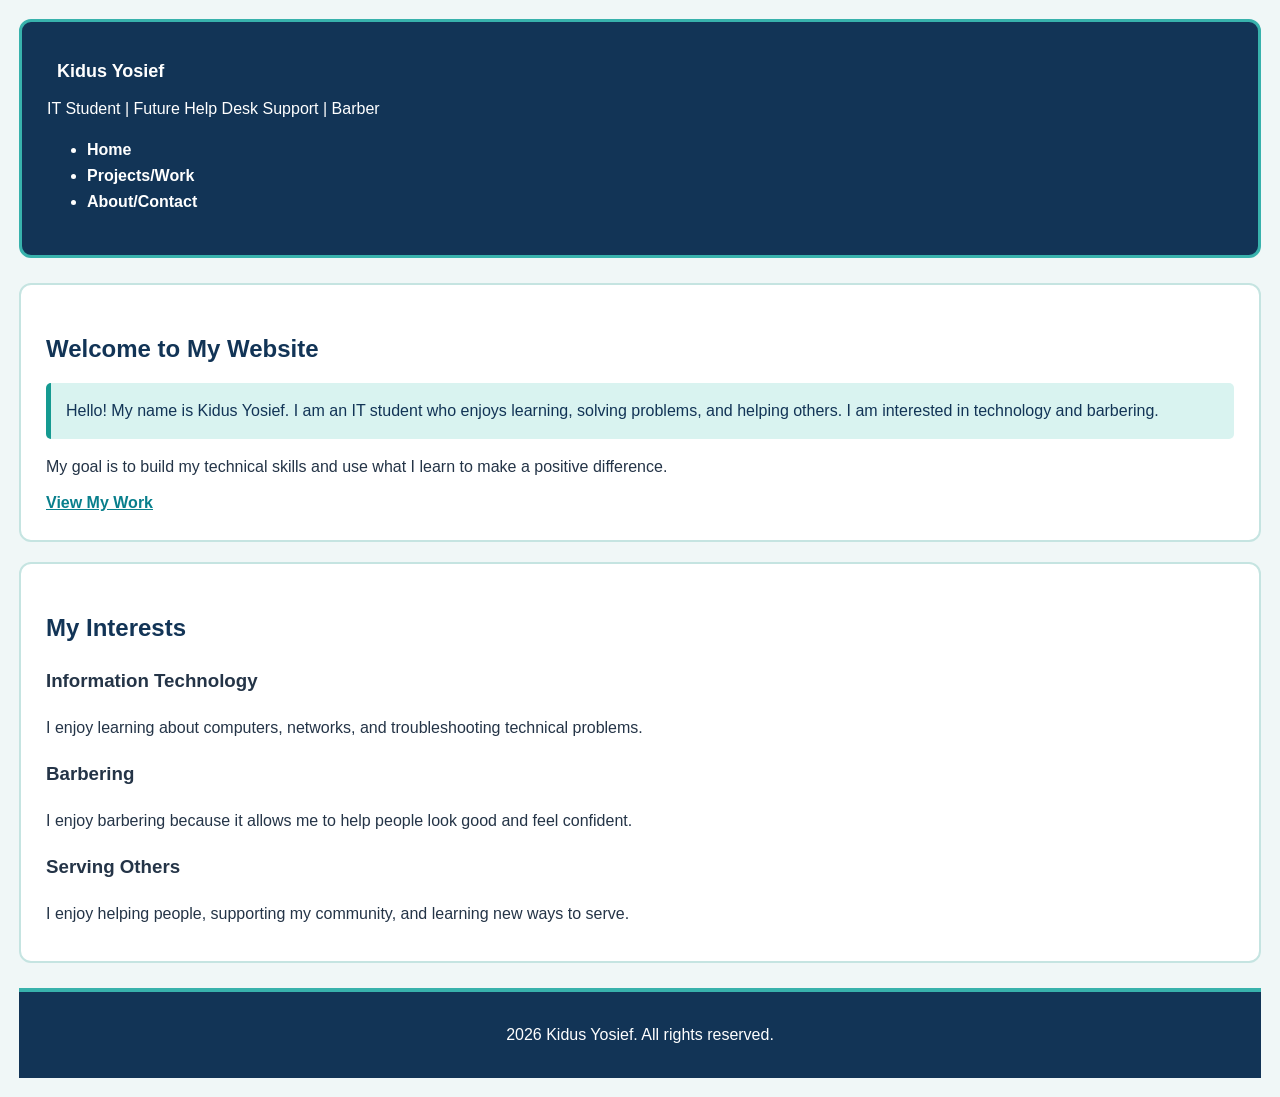
<file: index.html>
<!DOCTYPE html>
<html lang="en">
<head>
    <meta charest="UTF-8">
    <meta name="viewport" content="width=device-width, initial-scale=1.0">
    <title>Kidus Yosief | Home</title>
    <link rel="stylesheet" href="style.css">

</head>
<body>

    <header id="hero">

        <h1>Kidus Yosief</h1>
        <p>IT Student | Future Help Desk Support | Barber</p>

        <nav>
            <ul>
                <li><a href="index.html">Home</a></li>
                <li><a href="projects.html">Projects/Work</a></li>
                <li><a href="about.html">About/Contact</a></li>
            </ul>
        </nav>
    </header>

    <main>
        <section>
            <h2>Welcome to My Website</h2>

            <p class="note">
                Hello! My name is Kidus Yosief. I am an IT student
                who enjoys learning, solving problems, and helping
                others. I am interested in technology and barbering.
            </p>
            <p>
                My goal is to build my technical skills and use
                what I learn to make a positive difference.
            </p>
            <a href="projects.html">View My Work</a>
        </section>

        <section>
            <h2>My Interests</h2>

            <article>
                <h3>Information Technology</h3>
                <p>
                    I enjoy learning about computers, networks,
                    and troubleshooting technical problems.
                </p>
            </article>

            <article>
                <h3>Barbering</h3>
                <p>
                    I enjoy barbering because it allows me to
                    help people look good and feel confident.
                </p>
            </article>

            <article>
                <h3>Serving Others</h3>
                <p>
                    I enjoy helping people, supporting my community,
                    and learning new ways to serve.
                </p>
            </article>
        </section>
    </main>

    <footer>
        <p>2026 Kidus Yosief. All rights reserved.</p>
    </footer>

</body>
</html>
</file>
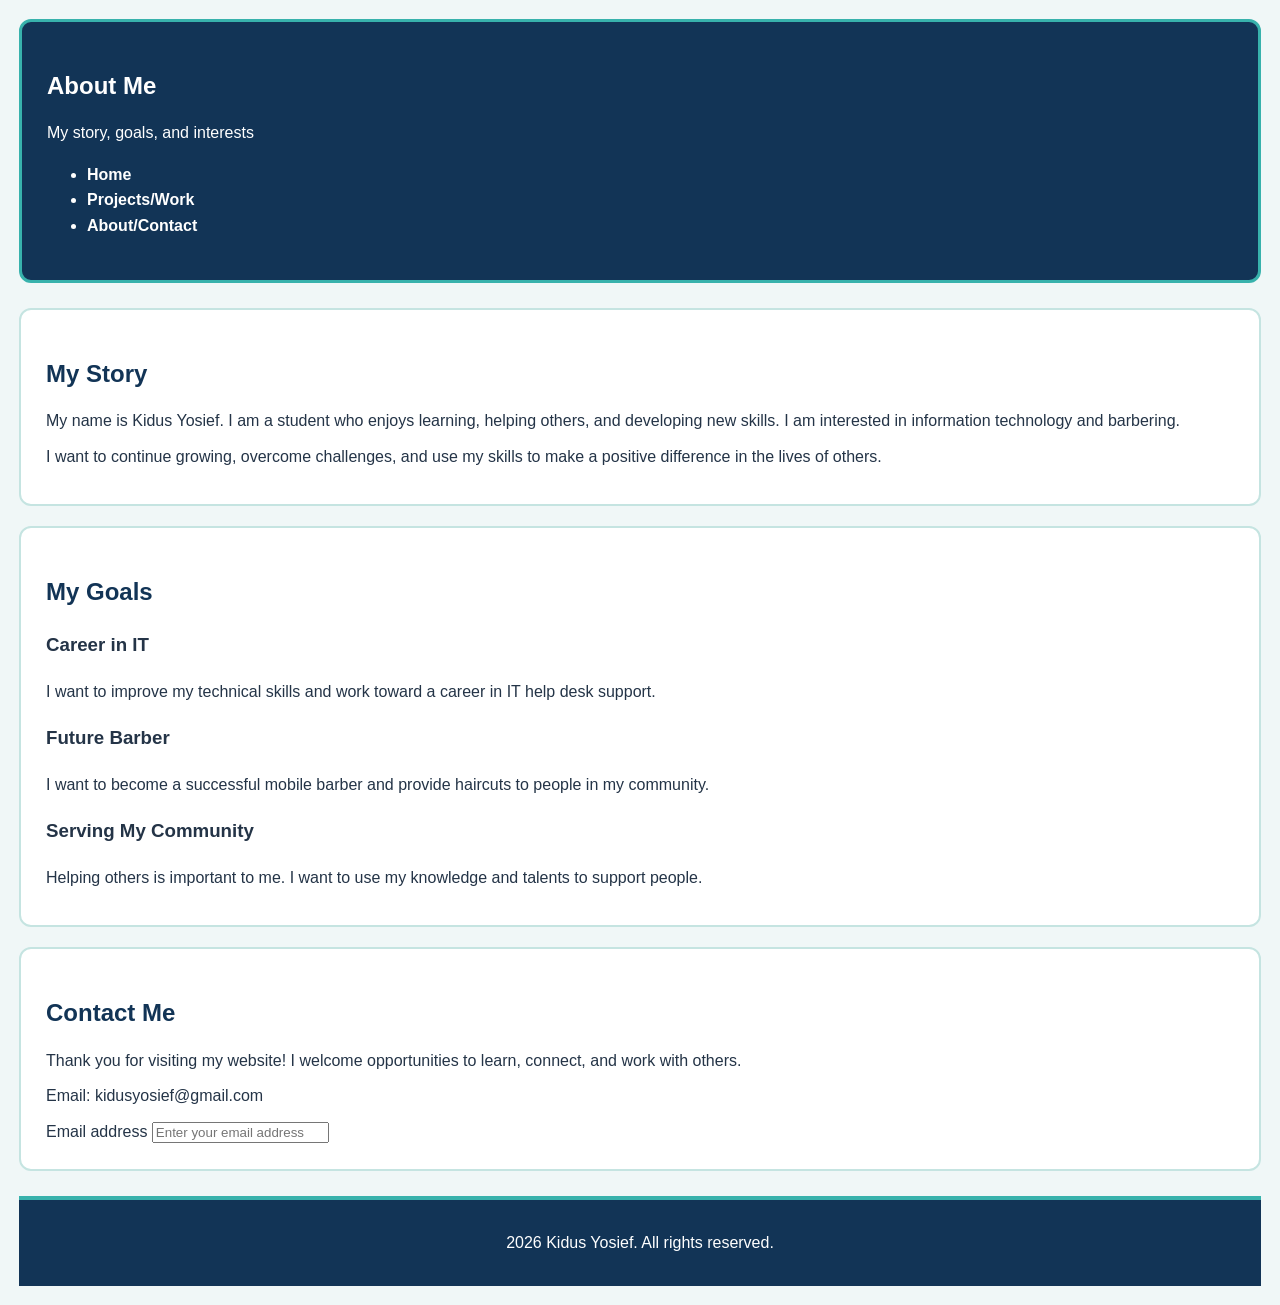
<file: about.html>
<!DOCTYPE html>
<html lang="en">
<head>
    <meta charset="UTF-8">
    <meta name="viewport" content="width=device-width, initial-scale=1.0">
    <title>Kidus Yosief | About and Contact</title>
    <link rel="stylesheet" href="style.css">

</head>
<body>

     <header id="hero">

        <h2>About Me</h2>
        <p>My story, goals, and interests</p>

        <nav>
            <ul>
                <li><a href="index.html">Home</a></li>
                <li><a href="projects.html">Projects/Work</a></li>
                <li><a href="about.html">About/Contact</a></li>
            </ul>
        </nav>
    </header>

    <main>
        <section>
            <h2>My Story</h2>
            <p>
                My name is Kidus Yosief. I am a student who enjoys
                learning, helping others, and developing new skills.
                I am interested in information technology and barbering.
            </p>
            <p>
                I want to continue growing, overcome challenges,
                and use my skills to make a positive difference
                in the lives of others.
            </p>
        </section>

        <section>
            <h2>My Goals</h2>

            <article>
                <h3>Career in IT</h3>
                <p>
                    I want to improve my technical skills and
                    work toward a career in IT help desk support.
                </p>
            </article>

            <article>
                <h3>Future Barber</h3>
                <p>
                    I want to become a successful mobile barber
                    and provide haircuts to people in my community.
                </p>
            </article>

            <article>
                <h3>Serving My Community</h3>
                <p>
                    Helping others is important to me. I want
                    to use my knowledge and talents to support people.
                </p>
            </article>
        </section>


        <section>
            <h2>Contact Me</h2>
            <p>
                Thank you for visiting my website!
                I welcome opportunities to learn, connect,
                and work with others.
            </p>
            <p>Email: kidusyosief@gmail.com</p>
            <label for "email">Email address</label>
            <input type="email" name="email" placeholder="Enter your email address">
        </section>
    </main>

    <footer>
        <p> 2026 Kidus Yosief. All rights reserved.</p>
    </footer>

</body>
</html>
</file>
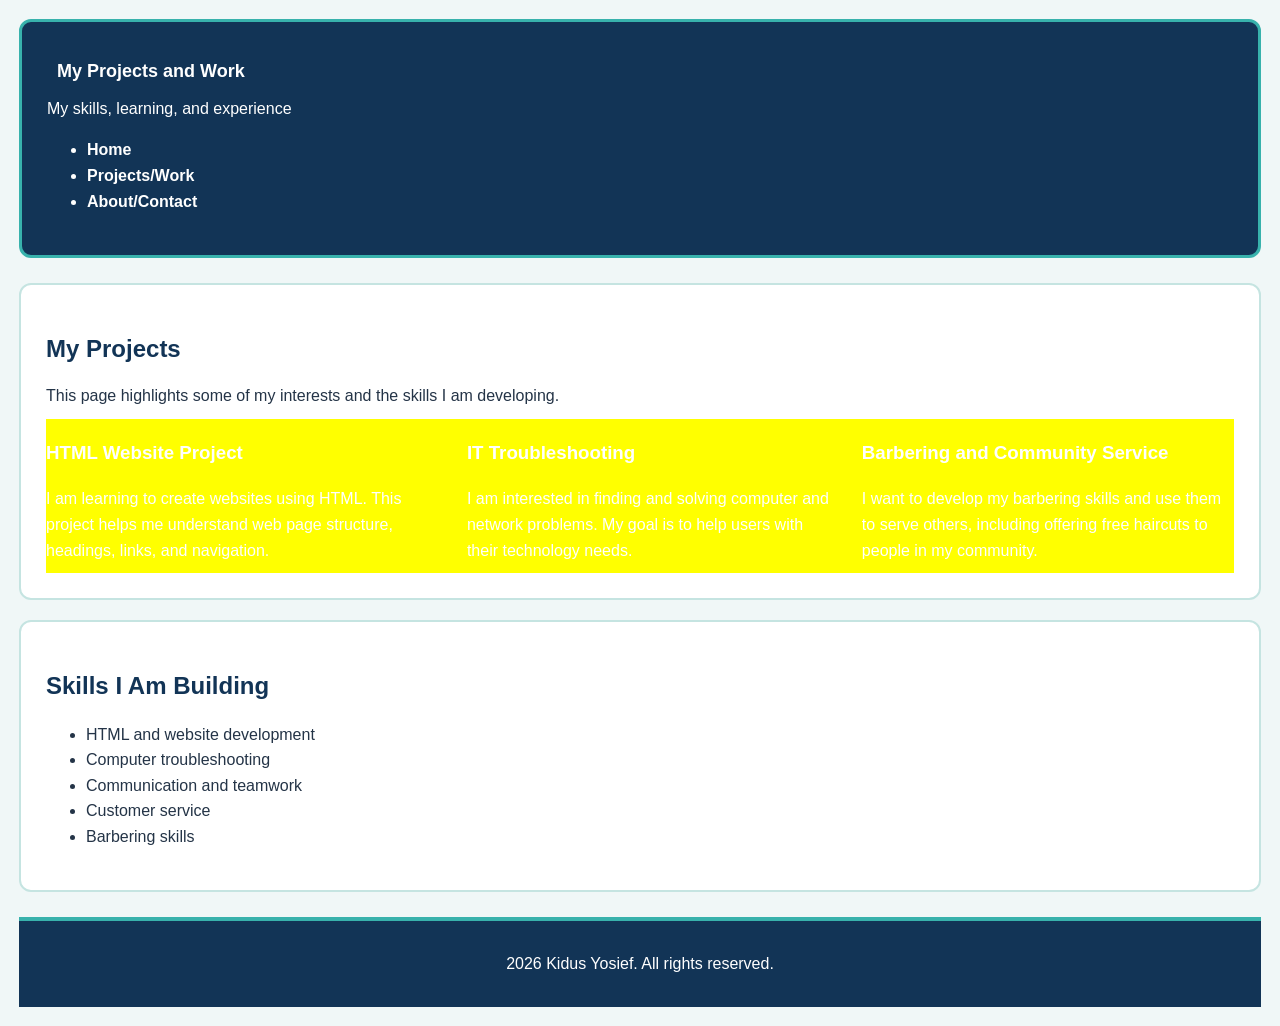
<file: projects.html>
<!DOCTYPE html>
<html lang="en">

<head>
    <meta charset="UTF-8">
    <meta name="viewport" content="width=device-width, initial-scale=1.0">
    <title>Kidus Yosief | Projects and Work</title>
    <link rel="stylesheet" href="style.css">

</head>

<body>

    <header id="hero">

        <h1>My Projects and Work</h1>
        <p>My skills, learning, and experience</p>

        <nav>
            <ul>
                <li><a href="index.html">Home</a></li>
                <li><a href="projects.html">Projects/Work</a></li>
                <li><a href="about.html">About/Contact</a></li>
            </ul>
        </nav>
    </header>

    <main>
        <section>
            <h2>My Projects</h2>
            <p>
                This page highlights some of my interests
                and the skills I am developing.
            </p>
            <div class="columns">

                <article>

                    <h3>HTML Website Project</h3>
                    <p>
                        I am learning to create websites using HTML.
                        This project helps me understand web page
                        structure, headings, links, and navigation.
                    </p>
                </article>

                <article>
                    <h3>IT Troubleshooting</h3>
                    <p>
                        I am interested in finding and solving
                        computer and network problems. My goal
                        is to help users with their technology needs.
                    </p>
                </article>

                <article>
                    <h3>Barbering and Community Service</h3>
                    <p>
                        I want to develop my barbering skills and
                        use them to serve others, including offering
                        free haircuts to people in my community.
                    </p>
                </article>
            </div>
        </section>

        <section>
            <h2>Skills I Am Building</h2>
            <ul>
                <li>HTML and website development</li>
                <li>Computer troubleshooting</li>
                <li>Communication and teamwork</li>
                <li>Customer service</li>
                <li>Barbering skills</li>
            </ul>
        </section>
    </main>

    <footer>
        <p> 2026 Kidus Yosief. All rights reserved.</p>
    </footer>

</body>

</html>
</file>
<file: style.css>
/* Make sizing predictable */
* {
    box-sizing: border-box;
}

body {
    margin: 0;
    background-color: #f0f7f7;
    color: #243447;
    padding: 19px;
    font-family: Arial, sans-serif;
    line-height: 1.6;
}

h1 {
    color: #ffffff;
    font-size: 18px;
    margin: 10px;
}

h2 {
    color: #123456;
    margin-bottom: 15px;
}
#hero h2 {
    color: #ffffff;
}
p {
    font-size: 9px;
    line-height: 1.6;
    margin: 10px 0;
}

#hero {
    background-color: #123456;
    color: #ffffff;
    padding: 25px;
    margin-bottom: 25px;
    border: 3px solid #38b2ac;
    border-radius: 12px;
}

/* Class selector */
.note {
    background-color: #d9f3f0;
    color: #123456;
    padding: 15px;
    margin: 15px 0;
    border-left: 5px solid #159a91;
    border-radius: 5px;
}

.columns {
    background-color: green;
}

@media (min-width: 320px) {
    .columns {
        background-color: Red;
        display: flex;
    }

    p {
        font-size: 12px;
    }
}

@media (min-width: 768px) {
    .columns {
        background-color: Blue;
        color: #ffffff;
        display: flex;
        gap: 20px;
    }

    p {
        font-size: 14px;
    }
}

@media (min-width: 1200px) {
    .columns {
        background-color: Yellow;
        display: flex;
        gap: 30px;
    }

    p {
        font-size: 16px;
    }
}

/* Navigation */
nav a {
    color: #ffffff;
    text-decoration: none;
    font-weight: bold;
    margin-right: 15px;
}

nav a:hover {
    color: #7de3d8;
}

/* Main content sections */
main section {
    background-color: #ffffff;
    padding: 25px;
    margin: 20px 0;
    border: 2px solid #c5e4e1;
    border-radius: 12px;
}

/* Links */
a {
    color: #087f8c;
}

main a {
    font-weight: bold;
}

/* Footer */
footer {
    background-color: #123456;
    color: #ffffff;
    text-align: center;
    padding: 20px;
    margin-top: 25px;
    border-top: 4px solid #38b2ac;
}



/* Grid layout for multiple columns */
.project-grid {
    display: grid;
    grid-template-columns: repeat(2, minmax(0, 1fr));
    gap: 24px;
    max-width: 1200px;
    margin: 0 auto;
}

.project-card {
    min-width: 0;
    padding: 24px;
    background-color: #e8f0f8;
    border-radius: 8px;
    overflow-wrap: anywhere;
}



/* Tablet and mobile layout */
@media (max-width: 768px) {
    .project-grid {
        grid-template-columns: 1fr;
    }

    .project-card {
        padding: 16px;
    }
}

/* Smaller mobile screens */
@media (max-width: 480px) {
    body {
        padding: 8px;
    }
}
</file>
